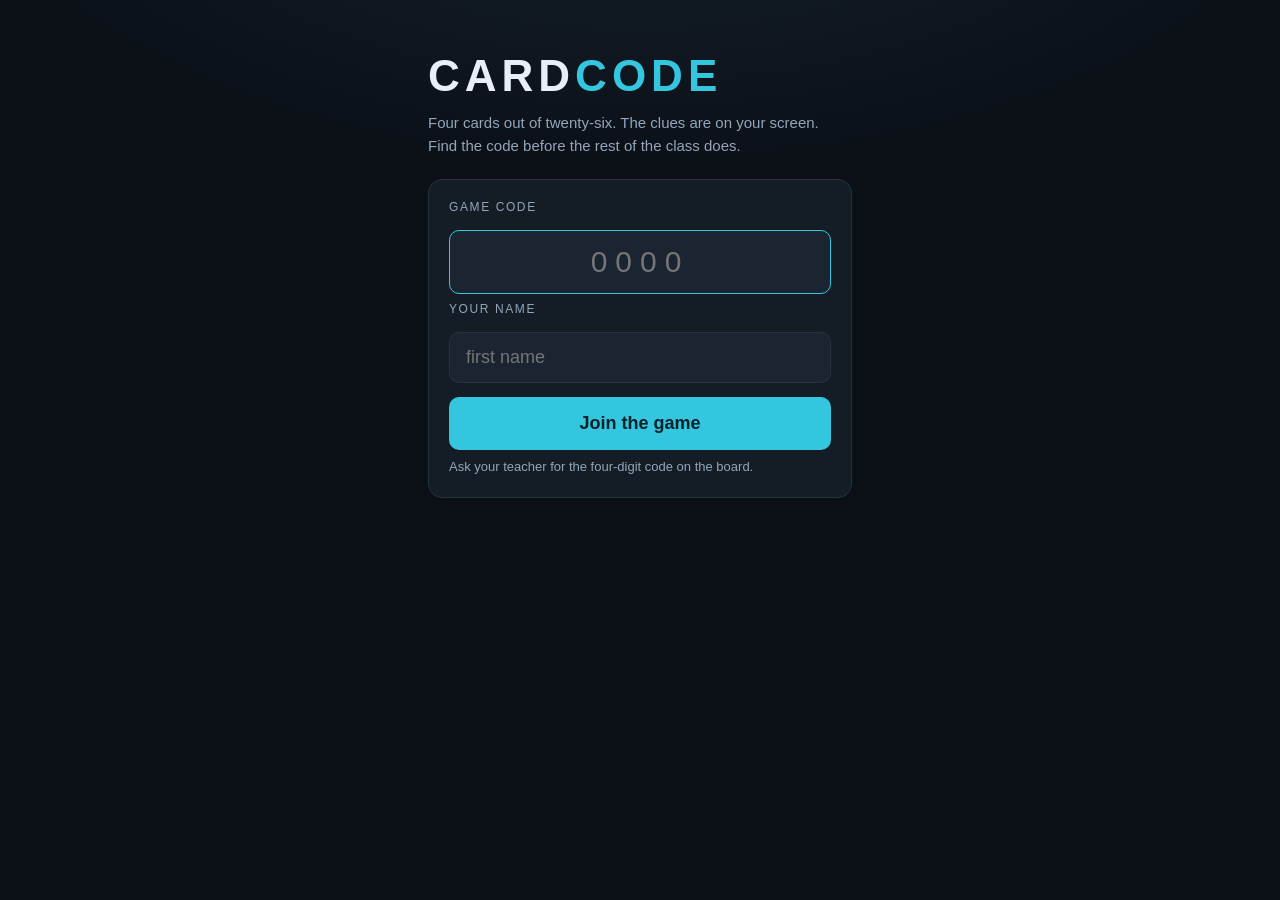
<file: index.html>
<!doctype html>
<html lang="en">
<head>
<meta charset="utf-8">
<meta name="viewport" content="width=device-width, initial-scale=1, viewport-fit=cover">
<meta name="theme-color" content="#0b1017">
<title>Card Code</title>
<link rel="icon" href="data:,">
<link rel="stylesheet" href="style.css">
</head>
<body>
<div id="app"><div class="wrap center"><div class="dim">Loading…</div></div></div>

<script src="config.js"></script>
<script src="sync.js"></script>
<script src="core.js"></script>
<script src="play.js"></script>
</body>
</html>
</file>
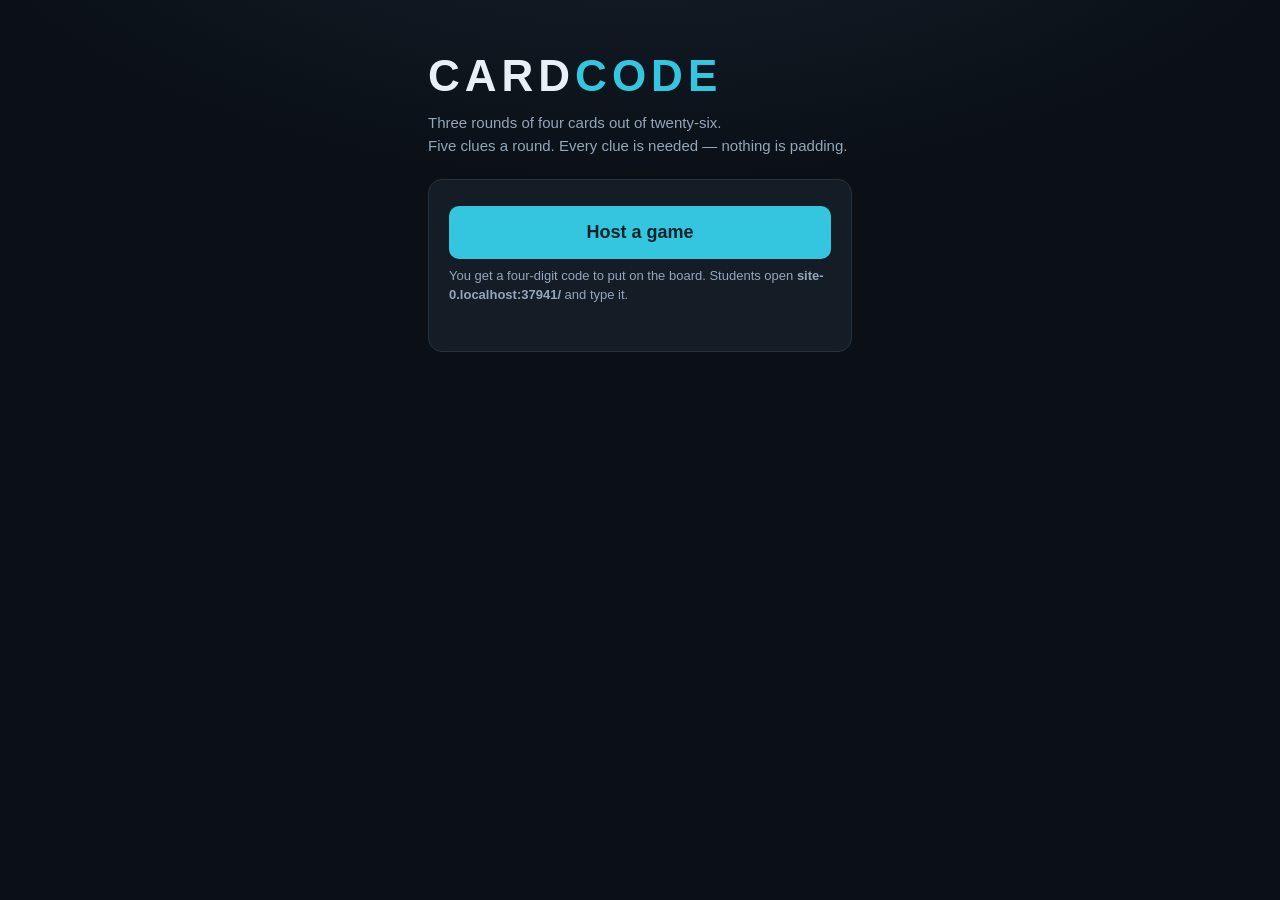
<file: host.html>
<!doctype html>
<html lang="en">
<head>
<meta charset="utf-8">
<meta name="viewport" content="width=device-width, initial-scale=1">
<meta name="theme-color" content="#0b1017">
<title>Card Code · host</title>
<link rel="icon" href="data:,">
<link rel="stylesheet" href="style.css">
</head>
<body>
<div id="app"><div class="wrap center"><div class="dim">Loading…</div></div></div>

<script src="config.js"></script>
<script src="sync.js"></script>
<script src="core.js"></script>
<script src="host.js"></script>
</body>
</html>
</file>
<file: style.css>
:root {
  --bg: #0b1017;
  --panel: #141c26;
  --panel2: #1b2531;
  --line: #26333f;
  --ink: #e9eff7;
  --dim: #93a6bb;
  --accent: #35c6df;
  --good: #38a86c;
  --warn: #d9a02c;
  --bad: #e0605c;
  --radius: 14px;
}

* { box-sizing: border-box; }

html, body {
  margin: 0;
  padding: 0;
  background: var(--bg);
  color: var(--ink);
  font-family: ui-sans-serif, -apple-system, "Segoe UI", Roboto, Helvetica, Arial, sans-serif;
  -webkit-text-size-adjust: 100%;
}

body {
  min-height: 100vh;
  background:
    radial-gradient(1200px 600px at 50% -20%, #16222e 0%, transparent 60%),
    var(--bg);
}

.wrap {
  max-width: 1060px;
  margin: 0 auto;
  padding: 22px 18px 48px;
}

.wrap.center {
  max-width: 560px;
  text-align: center;
  padding-top: 8vh;
}

.wrap.landing { max-width: 460px; padding-top: 6vh; }

/* ---------------------------------------------------------------- type */

.brand {
  font-size: 44px;
  font-weight: 800;
  letter-spacing: 5px;
  line-height: 1;
  margin: 0 0 14px;
}
.brand span { color: var(--accent); }
.brand.small { font-size: 22px; letter-spacing: 4px; margin-bottom: 10px; }

.lede { color: var(--dim); font-size: 15px; line-height: 1.5; margin: 0 0 22px; }
.dim { color: var(--dim); }
.center { text-align: center; }
.small { font-size: 13px; line-height: 1.45; }
.label {
  font-size: 12px;
  text-transform: uppercase;
  letter-spacing: 1.6px;
  color: var(--dim);
  margin: 0 0 8px;
  display: flex;
  justify-content: space-between;
  gap: 10px;
}
.bigword { font-size: 34px; font-weight: 700; margin: 6px 0 4px; }
.bigscore { font-size: 76px; font-weight: 800; letter-spacing: -2px; line-height: 1; }
.bigcode {
  font-size: clamp(64px, 16vw, 150px);
  font-weight: 800;
  letter-spacing: 10px;
  line-height: 1;
  text-align: center;
  margin: 6px 0 0;
  font-variant-numeric: tabular-nums;
}

/* ---------------------------------------------------------------- forms */

.joincard {
  background: var(--panel);
  border: 1px solid var(--line);
  border-radius: var(--radius);
  padding: 20px;
  display: flex;
  flex-direction: column;
  gap: 8px;
}

input {
  width: 100%;
  padding: 14px 16px;
  font-size: 18px;
  color: var(--ink);
  background: var(--panel2);
  border: 1px solid var(--line);
  border-radius: 10px;
  outline: none;
}
input:focus { border-color: var(--accent); }
input.codeinput {
  font-size: 30px;
  letter-spacing: 8px;
  text-align: center;
  font-variant-numeric: tabular-nums;
}

button {
  font: inherit;
  cursor: pointer;
  border-radius: 10px;
  border: 1px solid transparent;
  padding: 12px 16px;
  transition: transform .08s ease, background .15s ease, opacity .15s ease;
}
button:active { transform: translateY(1px); }
button:disabled { cursor: default; }
.primary:disabled {
  background: var(--panel2);
  color: #63788f;
  border-color: var(--line);
}

.primary { background: var(--accent); color: #05222a; font-weight: 700; }
.primary:hover:not(:disabled) { background: #58d8ee; }
.primary.big { font-size: 18px; padding: 15px 20px; margin-top: 6px; }

.ghost {
  background: transparent;
  border-color: var(--line);
  color: var(--dim);
  font-size: 14px;
}
.ghost:hover { color: var(--ink); border-color: var(--dim); }
.ghost.small { padding: 7px 12px; font-size: 13px; }

/* ---------------------------------------------------------------- notes */

.foot { margin-top: 18px; color: var(--dim); font-size: 12.5px; line-height: 1.5; }
.foot code { background: var(--panel2); padding: 1px 5px; border-radius: 4px; }
.pilldemo {
  display: inline-block;
  background: var(--warn);
  color: #241a00;
  font-weight: 700;
  font-size: 11px;
  padding: 2px 7px;
  border-radius: 30px;
  margin-right: 6px;
  text-transform: uppercase;
  letter-spacing: .6px;
}

.warnbox, .goodbox, .hintbox {
  border-radius: 10px;
  padding: 11px 14px;
  font-size: 14px;
  line-height: 1.45;
  margin: 10px 0;
}
.warnbox { background: #2b1a1a; border: 1px solid #54312f; color: #f0b6b3; }
.goodbox { background: #12291d; border: 1px solid #27543a; color: #a9e6c3; }
.hintbox { background: #1d2433; border: 1px solid #33405a; color: #cfd9ea; }
.hint { color: var(--dim); font-size: 13.5px; line-height: 1.5; margin-top: 14px; }

/* ---------------------------------------------------------------- lobby */

.three { display: flex; gap: 10px; margin: 18px 0; }
.three > div {
  flex: 1;
  background: var(--panel);
  border: 1px solid var(--line);
  border-radius: 10px;
  padding: 10px;
  text-align: center;
}
.three b { display: block; font-size: 20px; color: var(--accent); }
.three span { font-size: 12px; color: var(--dim); }

.lobbyrow {
  display: grid;
  grid-template-columns: 1fr 1fr;
  gap: 14px;
  margin-top: 18px;
  align-items: start;
}
.lobbybox {
  background: var(--panel);
  border: 1px solid var(--line);
  border-radius: var(--radius);
  padding: 16px;
  min-height: 120px;
}
.namelist { display: flex; flex-wrap: wrap; gap: 7px; margin-bottom: 10px; }
.nametag {
  background: var(--panel2);
  border: 1px solid var(--line);
  border-radius: 30px;
  padding: 5px 12px;
  font-size: 14px;
}
.solver {
  display: flex;
  align-items: center;
  gap: 10px;
  padding: 5px 0;
  border-bottom: 1px solid #1e2833;
}
.bplace {
  width: 26px;
  text-align: right;
  color: var(--accent);
  font-weight: 700;
  font-variant-numeric: tabular-nums;
}
.bname { flex: 1; }

/* ---------------------------------------------------------------- clues */

.clues { display: flex; flex-direction: column; gap: 8px; margin: 4px 0 16px; }
.clue {
  display: flex;
  gap: 12px;
  align-items: baseline;
  background: var(--panel);
  border: 1px solid var(--line);
  border-radius: 10px;
  padding: 11px 14px;
  font-size: 16px;
  line-height: 1.4;
}
.clue b {
  color: var(--accent);
  font-size: 12px;
  width: 14px;
  flex: none;
  text-align: right;
}
.clues.big .clue { font-size: clamp(17px, 1.9vw, 24px); padding: 14px 18px; }
.clues.tight { margin-top: 6px; }

/* ---------------------------------------------------------------- cards */

.grid {
  display: grid;
  grid-template-columns: repeat(13, 1fr);   /* 26 cards, two clean rows */
  gap: 8px;
  margin: 8px 0 16px;
}

.card {
  position: relative;
  overflow: hidden;
  background: #f2f6fb;
  border: 2px solid #cfdae7;
  border-radius: 10px;
  aspect-ratio: 3 / 4;
  display: flex;
  flex-direction: column;
  align-items: center;
  justify-content: center;
  gap: 2px;
  cursor: pointer;
  user-select: none;
  transition: transform .08s ease, border-color .12s ease, box-shadow .12s ease;
}
.card::before {
  content: "";
  position: absolute;
  inset: 0 0 auto 0;
  height: 7px;
  background: var(--c, #cfdae7);
}
.card:hover { transform: translateY(-2px); }
.card.on {
  border-color: var(--accent);
  box-shadow: 0 0 0 3px rgba(53, 198, 223, .28);
  transform: translateY(-3px);
}
.cletter { color: #0b1017; font-size: 26px; font-weight: 800; line-height: 1; }
.cnum { color: #5d6b7a; font-size: 12px; font-weight: 600; }
.cmark { font-size: 16px; line-height: 1; }

.answerrow { display: flex; gap: 12px; justify-content: center; margin: 18px 0 12px; }
.answerrow .card {
  cursor: default;
  width: 96px;
  aspect-ratio: 3/4;
  border-color: #7d8fa1;
}
.answerrow .cletter { font-size: 34px; }

.pickbar {
  display: flex;
  align-items: center;
  justify-content: space-between;
  gap: 12px;
  margin: 6px 0 12px;
}
.slots { display: flex; gap: 8px; }
.slot {
  width: 46px;
  height: 54px;
  border: 2px dashed var(--line);
  border-radius: 9px;
  display: grid;
  place-items: center;
  font-size: 20px;
  font-weight: 800;
  color: var(--dim);
  background: var(--panel);
}
.slot.on {
  border-style: solid;
  border-color: var(--accent);
  background: #f2f6fb;
}

/* ---------------------------------------------------------------- play */

.topbar {
  display: flex;
  align-items: center;
  justify-content: space-between;
  gap: 12px;
  margin-bottom: 12px;
}
.roundpill {
  background: var(--panel);
  border: 1px solid var(--line);
  border-radius: 30px;
  padding: 6px 14px;
  font-size: 14px;
  font-weight: 600;
}
.roundpill span { color: var(--dim); font-weight: 400; }
.timer {
  font-variant-numeric: tabular-nums;
  font-size: 20px;
  font-weight: 700;
  color: var(--dim);
  letter-spacing: 1px;
}
.actions { display: flex; gap: 10px; align-items: center; flex-wrap: wrap; }
.actions .primary { flex: 1; min-width: 200px; }

/* ---------------------------------------------------------------- reveal */

.explain {
  background: var(--panel);
  border: 1px solid var(--line);
  border-radius: var(--radius);
  padding: 14px 16px;
  margin-top: 14px;
}
.explain summary { cursor: pointer; font-weight: 600; font-size: 14px; }
.explain p { margin: 10px 0 0; color: var(--dim); font-size: 13.5px; line-height: 1.5; }
.explainlist p { margin: 8px 0 0; color: var(--dim); font-size: 13.5px; line-height: 1.5; }

/* ---------------------------------------------------------------- board */

.board {
  margin: 18px auto 0;
  max-width: 520px;
  background: var(--panel);
  border: 1px solid var(--line);
  border-radius: var(--radius);
  overflow: hidden;
}
.board.wide { max-width: 760px; }
.brow {
  display: flex;
  align-items: center;
  gap: 12px;
  padding: 10px 16px;
  border-bottom: 1px solid #1e2833;
}
.brow:last-child { border-bottom: 0; }
.brow.me { background: #10222b; }
.brow.win { background: #12291d; }
.bpts { font-weight: 700; font-variant-numeric: tabular-nums; }
.brounds { font-size: 12px; }

/* ---------------------------------------------------------------- host */

.hostwrap { max-width: 1100px; }
.hosttop {
  display: flex;
  align-items: center;
  justify-content: space-between;
  gap: 12px;
  margin-bottom: 10px;
}

@media (max-width: 900px) {
  .grid { grid-template-columns: repeat(9, 1fr); gap: 6px; }
}

@media (max-width: 720px) {
  .wrap { padding: 16px 12px 40px; }
  .lobbyrow { grid-template-columns: 1fr; }
  .grid { grid-template-columns: repeat(6, 1fr); gap: 6px; }
  .cletter { font-size: 21px; }
  .clue { font-size: 15px; padding: 10px 12px; }
  .bigcode { letter-spacing: 6px; }
  .answerrow .card { width: 70px; }
}
</file>
